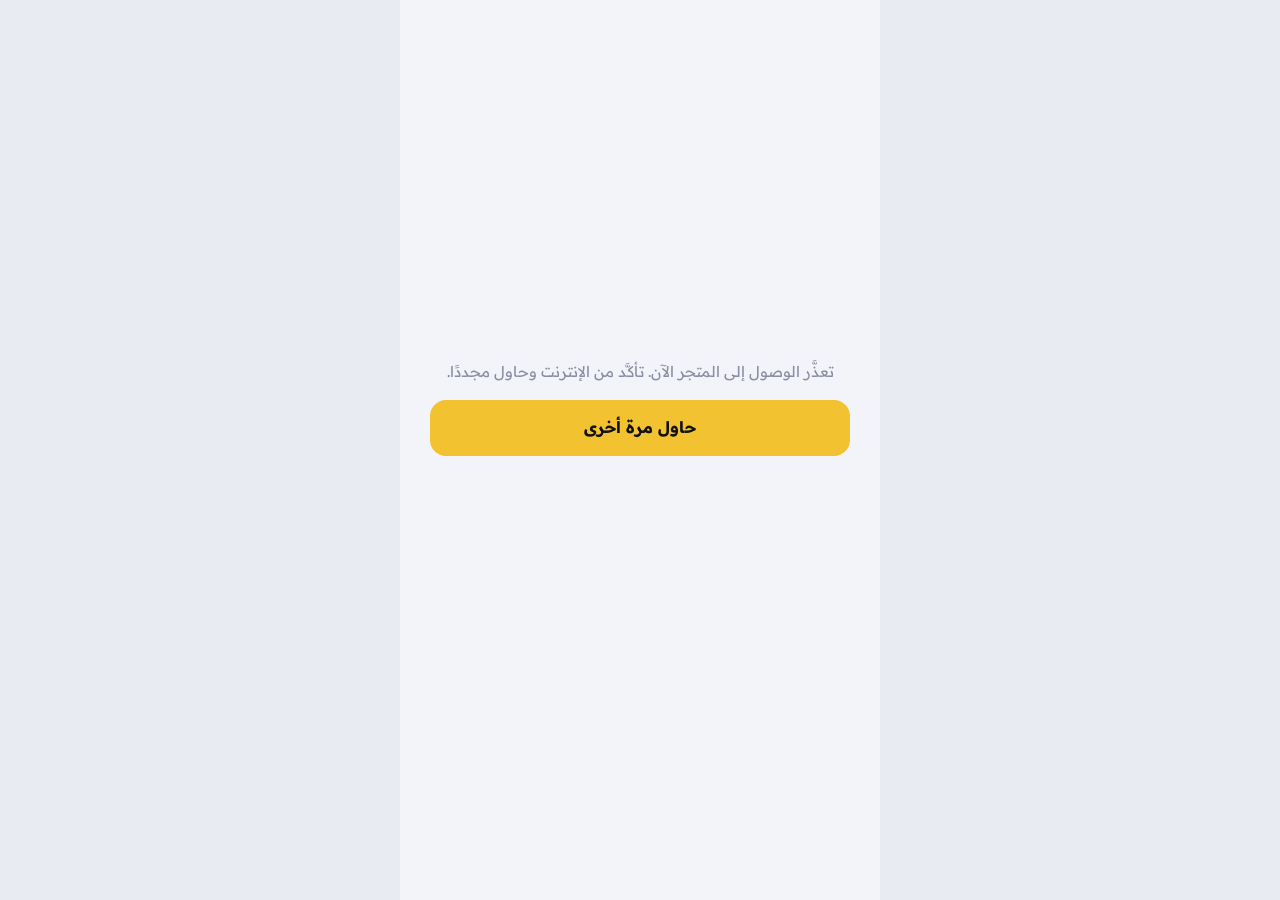
<file: index.html>
<!doctype html>
<html lang="ar" dir="rtl">
<head>
<meta charset="utf-8">
<meta name="viewport" content="width=device-width,initial-scale=1,viewport-fit=cover">
<meta name="theme-color" content="#000000">
<title>المتجر</title>
<meta name="description" content="اطلب عطرك أونلاين ويوصلك لحد البيت">
<link rel="icon" href="icon-192.png">
<link rel="apple-touch-icon" href="icon-192.png">
<link rel="preconnect" href="https://fonts.googleapis.com">
<link rel="preconnect" href="https://fonts.gstatic.com" crossorigin>
<link href="https://fonts.googleapis.com/css2?family=IBM+Plex+Sans+Arabic:wght@400;500;600;700&family=Reem+Kufi:wght@500;600;700&display=swap" rel="stylesheet">
<link rel="stylesheet" href="site.css?v=11">
</head>
<body>
<div id="shop"><div class="boot"><div class="boot-b"></div></div></div>
<script src="config.js"></script>
<script src="core/i18n.js?v=11"></script>
<script src="site.js?v=11"></script>
</body>
</html>
</file>
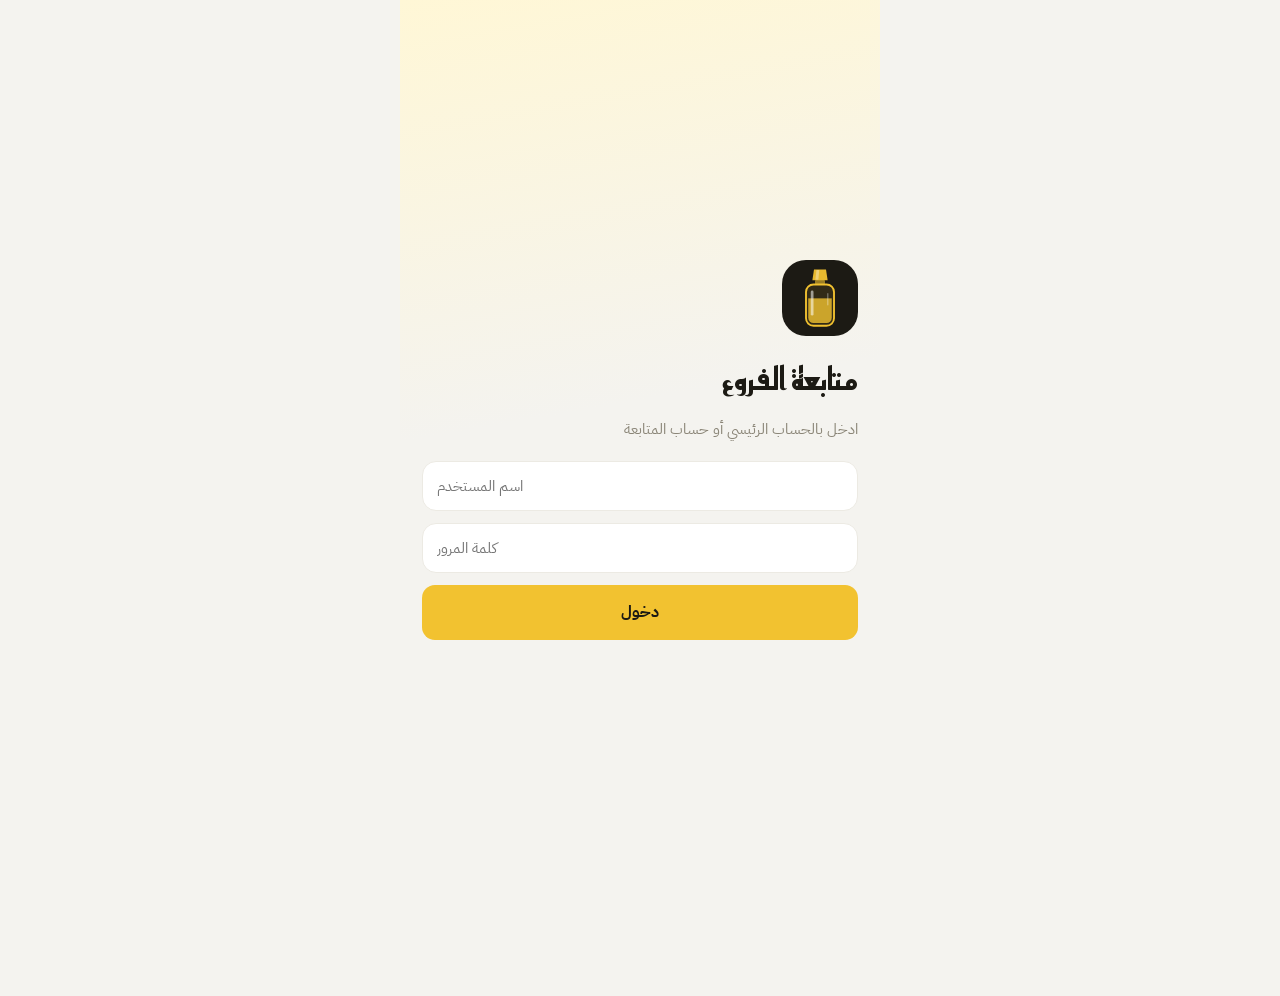
<file: admin.html>
<!doctype html>
<html lang="ar" dir="rtl">
<head>
<meta charset="utf-8">
<meta name="viewport" content="width=device-width,initial-scale=1,viewport-fit=cover">
<meta name="theme-color" content="#F2C230">
<meta name="apple-mobile-web-app-capable" content="yes">
<meta name="apple-mobile-web-app-status-bar-style" content="black-translucent">
<meta name="apple-mobile-web-app-title" content="المتابعة">
<meta name="robots" content="noindex">
<title>المتابعة</title>
<link rel="manifest" href="admin.webmanifest">
<link rel="icon" href="icon-192.png">
<link rel="apple-touch-icon" href="icon-192.png">
<link href="https://fonts.googleapis.com/css2?family=IBM+Plex+Sans+Arabic:wght@400;500;600;700&family=Reem+Kufi:wght@500;600;700&display=swap" rel="stylesheet">
<link rel="stylesheet" href="admin.css?v=11">
</head>
<body>
<div id="m"></div>
<div id="print"></div>
<script src="config.js"></script>
<script src="core/i18n.js?v=11"></script>
<script src="core/util.js?v=11"></script>
<script src="core/fb.js?v=11"></script>
<script src="core/sync.js?v=11"></script>
<script src="core/core.js?v=11"></script>
<script src="core/catedit.js?v=11"></script>
<script src="core/demo.js?v=11"></script>
<script src="admin.js?v=11"></script>
</body>
</html>
</file>
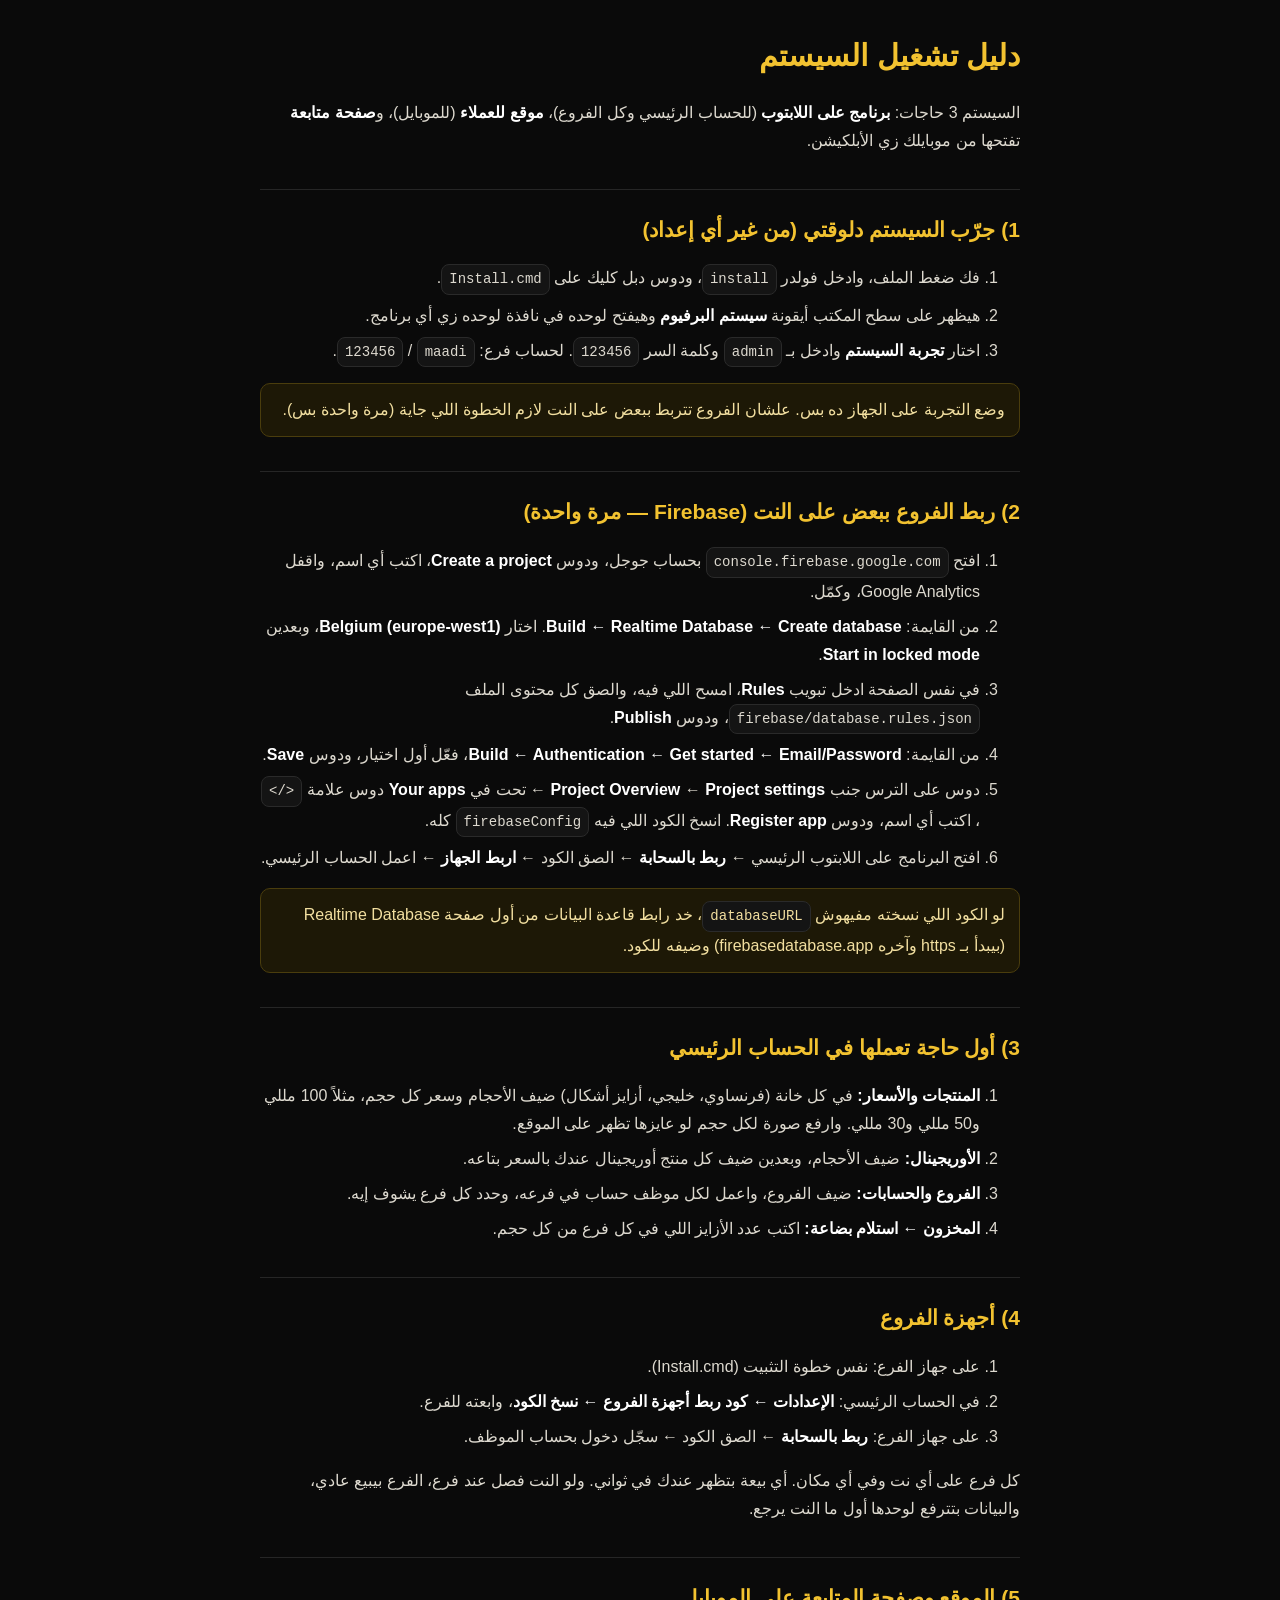
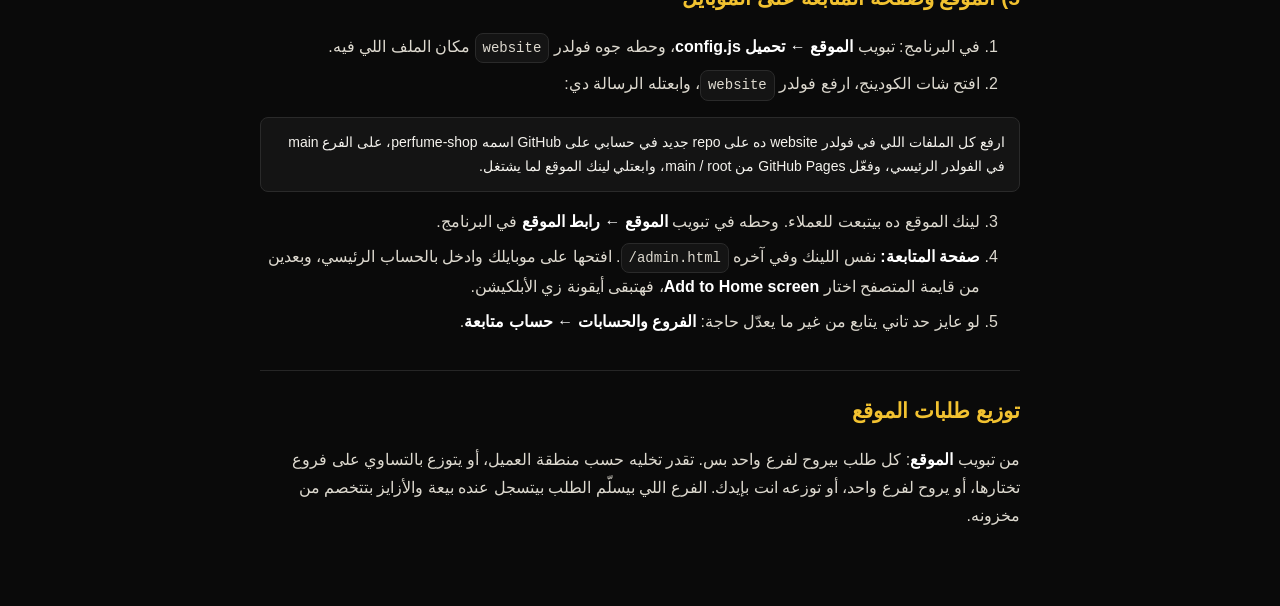
<file: core/دليل التشغيل.html>
<!doctype html>
<html lang="ar" dir="rtl"><head><meta charset="utf-8"><meta name="viewport" content="width=device-width,initial-scale=1"><title>دليل تشغيل السيستم</title>
<style>
body{margin:0;background:#0A0A0A;color:#F5F3EE;font:16px/1.75 'Segoe UI',Tahoma,sans-serif}
main{max-width:760px;margin:0 auto;padding:30px 22px 60px}
h1{color:#F2C230;font-size:30px;margin:0 0 6px}h2{color:#F2C230;font-size:21px;margin:34px 0 8px;border-top:1px solid #262626;padding-top:22px}
p,li{color:#DDD9CF}ol li{margin:7px 0}b{color:#fff}
code,.box{background:#141414;border:1px solid #2a2a2a;border-radius:8px;padding:2px 7px;direction:ltr;display:inline-block;font-family:Consolas,monospace;font-size:14px}
.box{display:block;padding:12px 14px;white-space:pre-wrap;direction:rtl;font-family:inherit}
.note{background:#1d1806;border:1px solid #4a3d0d;border-radius:10px;padding:12px 14px;color:#F2DFA0}
</style></head><body><main>
<h1>دليل تشغيل السيستم</h1>
<p>السيستم 3 حاجات: <b>برنامج على اللابتوب</b> (للحساب الرئيسي وكل الفروع)، <b>موقع للعملاء</b> (للموبايل)، و<b>صفحة متابعة</b> تفتحها من موبايلك زي الأبلكيشن.</p>

<h2>1) جرّب السيستم دلوقتي (من غير أي إعداد)</h2>
<ol>
<li>فك ضغط الملف، وادخل فولدر <code>install</code>، ودوس دبل كليك على <code>Install.cmd</code>.</li>
<li>هيظهر على سطح المكتب أيقونة <b>سيستم البرفيوم</b> وهيفتح لوحده في نافذة لوحده زي أي برنامج.</li>
<li>اختار <b>تجربة السيستم</b> وادخل بـ <code>admin</code> وكلمة السر <code>123456</code>. لحساب فرع: <code>maadi</code> / <code>123456</code>.</li>
</ol>
<p class="note">وضع التجربة على الجهاز ده بس. علشان الفروع تتربط ببعض على النت لازم الخطوة اللي جاية (مرة واحدة بس).</p>

<h2>2) ربط الفروع ببعض على النت (Firebase — مرة واحدة)</h2>
<ol>
<li>افتح <code>console.firebase.google.com</code> بحساب جوجل، ودوس <b>Create a project</b>، اكتب أي اسم، واقفل Google Analytics، وكمّل.</li>
<li>من القايمة: <b>Build ← Realtime Database ← Create database</b>. اختار <b>Belgium (europe-west1)</b>، وبعدين <b>Start in locked mode</b>.</li>
<li>في نفس الصفحة ادخل تبويب <b>Rules</b>، امسح اللي فيه، والصق كل محتوى الملف <code>firebase/database.rules.json</code>، ودوس <b>Publish</b>.</li>
<li>من القايمة: <b>Build ← Authentication ← Get started ← Email/Password</b>، فعّل أول اختيار، ودوس <b>Save</b>.</li>
<li>دوس على الترس جنب <b>Project Overview</b> ← <b>Project settings</b> ← تحت في <b>Your apps</b> دوس علامة <code>&lt;/&gt;</code>، اكتب أي اسم، ودوس <b>Register app</b>. انسخ الكود اللي فيه <code>firebaseConfig</code> كله.</li>
<li>افتح البرنامج على اللابتوب الرئيسي ← <b>ربط بالسحابة</b> ← الصق الكود ← <b>اربط الجهاز</b> ← اعمل الحساب الرئيسي.</li>
</ol>
<p class="note">لو الكود اللي نسخته مفيهوش <code>databaseURL</code>، خد رابط قاعدة البيانات من أول صفحة Realtime Database (بيبدأ بـ https وآخره firebasedatabase.app) وضيفه للكود.</p>

<h2>3) أول حاجة تعملها في الحساب الرئيسي</h2>
<ol>
<li><b>المنتجات والأسعار:</b> في كل خانة (فرنساوي، خليجي، أزايز أشكال) ضيف الأحجام وسعر كل حجم، مثلاً 100 مللي و50 مللي و30 مللي. وارفع صورة لكل حجم لو عايزها تظهر على الموقع.</li>
<li><b>الأوريجينال:</b> ضيف الأحجام، وبعدين ضيف كل منتج أوريجينال عندك بالسعر بتاعه.</li>
<li><b>الفروع والحسابات:</b> ضيف الفروع، واعمل لكل موظف حساب في فرعه، وحدد كل فرع يشوف إيه.</li>
<li><b>المخزون ← استلام بضاعة:</b> اكتب عدد الأزايز اللي في كل فرع من كل حجم.</li>
</ol>

<h2>4) أجهزة الفروع</h2>
<ol>
<li>على جهاز الفرع: نفس خطوة التثبيت (Install.cmd).</li>
<li>في الحساب الرئيسي: <b>الإعدادات ← كود ربط أجهزة الفروع ← نسخ الكود</b>، وابعته للفرع.</li>
<li>على جهاز الفرع: <b>ربط بالسحابة</b> ← الصق الكود ← سجّل دخول بحساب الموظف.</li>
</ol>
<p>كل فرع على أي نت وفي أي مكان. أي بيعة بتظهر عندك في ثواني. ولو النت فصل عند فرع، الفرع بيبيع عادي، والبيانات بتترفع لوحدها أول ما النت يرجع.</p>

<h2>5) الموقع وصفحة المتابعة على الموبايل</h2>
<ol>
<li>في البرنامج: تبويب <b>الموقع ← تحميل config.js</b>، وحطه جوه فولدر <code>website</code> مكان الملف اللي فيه.</li>
<li>افتح شات الكودينج، ارفع فولدر <code>website</code>، وابعتله الرسالة دي:</li>
</ol>
<div class="box">ارفع كل الملفات اللي في فولدر website ده على repo جديد في حسابي على GitHub اسمه perfume-shop، على الفرع main في الفولدر الرئيسي، وفعّل GitHub Pages من main / root، وابعتلي لينك الموقع لما يشتغل.</div>
<ol start="3">
<li>لينك الموقع ده بيتبعت للعملاء. وحطه في تبويب <b>الموقع ← رابط الموقع</b> في البرنامج.</li>
<li><b>صفحة المتابعة:</b> نفس اللينك وفي آخره <code>/admin.html</code>. افتحها على موبايلك وادخل بالحساب الرئيسي، وبعدين من قايمة المتصفح اختار <b>Add to Home screen</b>، فهتبقى أيقونة زي الأبلكيشن.</li>
<li>لو عايز حد تاني يتابع من غير ما يعدّل حاجة: <b>الفروع والحسابات ← حساب متابعة</b>.</li>
</ol>

<h2>توزيع طلبات الموقع</h2>
<p>من تبويب <b>الموقع</b>: كل طلب بيروح لفرع واحد بس. تقدر تخليه حسب منطقة العميل، أو يتوزع بالتساوي على فروع تختارها، أو يروح لفرع واحد، أو توزعه انت بإيدك. الفرع اللي بيسلّم الطلب بيتسجل عنده بيعة والأزايز بتتخصم من مخزونه.</p>
</main></body></html>
</file>
<file: site.css>
:root{--plum:#F2C230;--amber:#F2C230;--powder:#0A0A0A;--ink:#F5F3EE;--muted:#9A968C;--line:#262626;--card:#141414;color-scheme:dark;
  --ui:'IBM Plex Sans Arabic','Segoe UI',Tahoma,sans-serif;--disp:'Reem Kufi','IBM Plex Sans Arabic',sans-serif}
*{box-sizing:border-box;-webkit-tap-highlight-color:transparent}
html{background:#000}
body{margin:0;font:15px/1.6 var(--ui);color:var(--ink)}
#shop{max-width:480px;margin:0 auto;min-height:100vh;background:var(--powder);position:relative;padding-bottom:96px;box-shadow:0 0 0 1px #1a1a1a}
button{font:inherit;color:inherit;cursor:pointer;border:0;background:none}
input,select,textarea{font:inherit;color:inherit}
:focus-visible{outline:2px solid var(--amber);outline-offset:2px}
.num{font-variant-numeric:tabular-nums}
.boot{height:100vh;display:grid;place-items:center}.boot-b{width:34px;height:52px;border:2px solid var(--plum);border-radius:8px 8px 10px 10px;position:relative;overflow:hidden}
.boot-b::after{content:'';position:absolute;inset:auto 0 0 0;height:30%;background:var(--amber);animation:fill 1.2s ease-in-out infinite alternate}
@keyframes fill{to{height:85%}}

/* header */
.bar{position:sticky;top:0;z-index:20;display:flex;align-items:center;gap:10px;padding:10px 16px;background:#0a0a0ae6;backdrop-filter:blur(10px);border-bottom:1px solid transparent;transition:border .2s}
.bar.sc{border-color:var(--line)}
.bar .lg{height:34px;width:34px;border-radius:50%;object-fit:cover;background:var(--plum)}
.bar b{font-family:var(--disp);font-size:18px;flex:1;letter-spacing:.2px}
.ib{width:38px;height:38px;border-radius:50%;display:grid;place-items:center;background:var(--card);border:1px solid var(--line);color:var(--plum)}

/* hero */
.hero{padding:26px 20px 10px;position:relative;overflow:hidden}
.hero h1{font-family:var(--disp);font-weight:700;font-size:44px;line-height:1.05;margin:0;color:#fff}
.hero .en{letter-spacing:5px;font-size:12px;color:var(--muted);margin-top:6px;direction:ltr;text-align:start}
.hero p{margin:12px 0 0;color:var(--muted);max-width:30ch}
.closed{margin:12px 16px 0;background:#2b2408;color:var(--plum);border:1px solid #4a3d0d;border-radius:12px;padding:12px 14px;font-size:14px}

/* category tiles */
.cats{display:flex;gap:10px;overflow-x:auto;padding:18px 16px 8px;scroll-snap-type:x mandatory;scrollbar-width:none}
.cats::-webkit-scrollbar{display:none}
.ctile{flex:0 0 auto;width:104px;scroll-snap-align:start;display:flex;flex-direction:column;align-items:center;gap:4px;padding:14px 8px 12px;border-radius:22px;text-align:center;
 background:radial-gradient(120% 90% at 50% 0%,color-mix(in srgb,var(--c) 30%,transparent),transparent 70%),var(--card,#151515);border:1px solid color-mix(in srgb,var(--c) 35%,transparent)}
.ctile .cglyph{display:grid;place-items:center;width:64px;height:64px;border-radius:50%;background:color-mix(in srgb,var(--c) 16%,transparent);margin-bottom:4px}
.ctile .cn{font-size:13.5px;font-weight:700;line-height:1.3}
.ctile small{font-size:10.5px;opacity:.6;letter-spacing:.5px}
.ctile:active{transform:scale(.97)}

/* sections */
.chips{position:sticky;top:58px;z-index:15;display:flex;gap:8px;overflow-x:auto;padding:10px 16px;background:#0a0a0ae6;backdrop-filter:blur(10px);scrollbar-width:none}
.chip{white-space:nowrap;padding:7px 14px;border-radius:20px;background:var(--card);border:1px solid var(--line);font-weight:600;font-size:13.5px}
.chip.on{background:var(--plum);color:#111;border-color:var(--plum)}
.sec{padding:6px 16px 4px}
.sec h2{font-family:var(--disp);font-size:22px;margin:18px 0 10px;display:flex;align-items:center;gap:8px}
.sec h2 i{width:10px;height:10px;border-radius:3px;background:var(--c)}
.feat{display:flex;gap:12px;overflow-x:auto;padding:4px 16px 8px;scroll-snap-type:x mandatory;scrollbar-width:none}
.feat .pc{min-width:62%;scroll-snap-align:start}
.grid{display:grid;grid-template-columns:1fr 1fr;gap:12px}
.pc{background:var(--card);border-radius:16px;overflow:hidden;border:1px solid var(--line);text-align:start;display:flex;flex-direction:column}
.pc .im{aspect-ratio:1/1;background:radial-gradient(90% 80% at 50% 30%,color-mix(in srgb,var(--c) 22%,#141414),#101010);display:grid;place-items:center;position:relative}
.pc .im img{width:100%;height:100%;object-fit:cover}
.pc .im .tag{position:absolute;top:8px;right:8px;background:var(--plum);color:#111;font-size:11px;padding:2px 8px;border-radius:10px}
.pc .tx{padding:9px 11px 12px}
.pc b{display:block;font-size:14.5px;line-height:1.35}
.pc small{color:var(--muted);font-size:12.5px}
.pc .pr{font-weight:700;color:var(--c,var(--plum));margin-top:3px;font-size:14px}
.pc.out{opacity:.55}

/* sheet */
.back{position:fixed;inset:0;background:#000000b3;z-index:40;opacity:0;transition:opacity .2s}
.back.in{opacity:1}
.sheet{position:fixed;left:50%;bottom:0;transform:translate(-50%,100%);width:100%;max-width:480px;max-height:92vh;overflow:auto;background:var(--powder);border-radius:22px 22px 0 0;z-index:41;transition:transform .28s cubic-bezier(.2,.8,.2,1);padding-bottom:env(safe-area-inset-bottom)}
.sheet.in{transform:translate(-50%,0)}
.grab{width:42px;height:5px;border-radius:5px;background:#3a3a3a;margin:9px auto 0}
.sh-img{aspect-ratio:4/3;background:radial-gradient(90% 80% at 50% 30%,color-mix(in srgb,var(--c) 25%,#141414),#0f0f0f);display:grid;place-items:center;margin:10px 16px 0;border-radius:18px;overflow:hidden}
.sh-img img{width:100%;height:100%;object-fit:cover}
.sh-b{padding:14px 18px 20px}
.sh-b h3{font-family:var(--disp);font-size:26px;margin:0;line-height:1.2}
.notes{display:grid;grid-template-columns:repeat(3,1fr);gap:8px;margin:12px 0}
.notes div{background:var(--card);border-radius:12px;padding:8px 10px;border:1px solid var(--line)}
.notes small{display:block;color:var(--muted);font-size:11.5px}
.notes span{font-size:13px;font-weight:600}
.lbl{font-weight:700;margin:14px 0 8px;display:block}

/* signature: bottle size picker */
.sizes{display:flex;gap:10px}
.sz{flex:1;background:var(--card);border:1.5px solid var(--line);border-radius:16px;padding:12px 6px 10px;display:flex;flex-direction:column;align-items:center;gap:6px}
.sz svg .liq{transition:y .45s cubic-bezier(.2,.8,.2,1)}
.sz b{font-size:14px}.sz small{color:var(--muted);font-size:12.5px}
.sz.on{border-color:var(--plum);box-shadow:0 0 0 3px #f2c2301f;background:var(--card)}
.sz:disabled{opacity:.4}
.qty{display:flex;align-items:center;gap:14px;background:var(--card);border:1px solid var(--line);border-radius:14px;padding:4px}
.qty button{width:40px;height:40px;border-radius:11px;font-size:20px;background:#222}
.qty b{min-width:24px;text-align:center}
.cta{display:flex;align-items:center;justify-content:center;gap:8px;width:100%;border-radius:16px;padding:15px;font-weight:700;font-size:16px;background:var(--plum);color:#111}
.cta:disabled{opacity:.45}
.cta.am{background:var(--amber);color:#111}
.row{display:flex;align-items:center;gap:12px}

/* cart bar */
.cartbar{position:fixed;bottom:14px;left:50%;transform:translateX(-50%);width:calc(min(480px,100%) - 28px);z-index:30;display:flex;align-items:center;justify-content:space-between;background:var(--plum);color:#111;border-radius:18px;padding:13px 18px;box-shadow:0 12px 30px #0009;font-weight:700}
.cartbar .cnt{background:#111;color:var(--plum);border-radius:10px;padding:0 9px;margin-left:8px}
.line{display:flex;gap:10px;align-items:center;padding:10px 0;border-bottom:1px solid var(--line)}
.line .t{flex:1}.line .t small{display:block;color:var(--muted)}
.f{display:block;margin-bottom:11px}.f span{display:block;font-weight:600;font-size:13.5px;margin-bottom:4px}
.inp{width:100%;border:1px solid #2c2c2c;border-radius:12px;padding:12px 13px;background:#101010;font-size:15px;color:var(--ink)}
.inp:focus{outline:none;border-color:var(--amber);box-shadow:0 0 0 3px #f2c23026}
.pays{display:grid;gap:8px}
.pay{display:flex;align-items:center;gap:10px;background:var(--card);border:1.5px solid var(--line);border-radius:12px;padding:11px 12px;text-align:start}
.pay.on{border-color:var(--plum)}
.pay i{width:18px;height:18px;border-radius:50%;border:2px solid var(--line);flex:none}
.pay.on i{border:5px solid var(--plum)}
.sum{background:var(--card);border-radius:14px;padding:12px 14px;border:1px solid var(--line);margin:12px 0}
.sum div{display:flex;justify-content:space-between;padding:2px 0}
.sum .big{font-family:var(--disp);font-size:20px;border-top:1px dashed var(--line);margin-top:6px;padding-top:8px}
.err{color:#F06A6A;font-size:13px;margin:6px 0}

/* done & tracking */
.done{text-align:center;padding:26px 18px}
.done h3{font-family:var(--disp);font-size:26px;margin:10px 0 4px}
.code{font-family:var(--disp);font-size:30px;letter-spacing:4px;color:var(--plum);direction:ltr}
.steps{display:flex;flex-direction:column;gap:0;margin:18px 0;text-align:start}
.step{display:flex;gap:12px;align-items:flex-start;padding-bottom:16px;position:relative}
.step::before{content:'';position:absolute;right:8px;top:20px;bottom:0;width:2px;background:var(--line)}
.step:last-child::before{display:none}
.step i{width:18px;height:18px;border-radius:50%;border:2px solid #333;background:#111;flex:none;margin-top:3px;z-index:1}
.step.ok i{background:var(--plum);border-color:var(--plum)} .step.now i{background:var(--amber);border-color:var(--amber)}
.step.ok b,.step.now b{color:var(--ink)} .step b{color:var(--muted)}

/* footer */
.foot{margin:30px 16px 0;padding:20px;border-radius:20px;background:var(--card);border:1px solid var(--line);color:var(--ink)}
.foot h4{font-family:var(--disp);font-size:20px;margin:0 0 8px}
.foot a{color:var(--plum)}
.foot .soc{display:flex;gap:10px;margin-top:12px}
.foot .soc a{padding:6px 12px;border-radius:20px;background:#ffffff1f;text-decoration:none;font-size:13px}
.toast{position:fixed;top:14px;left:50%;transform:translateX(-50%);background:#232323;border:1px solid #333;color:#fff;padding:10px 16px;border-radius:12px;z-index:60;font-size:14px;max-width:90%}
.empty{text-align:center;color:var(--muted);padding:30px}

.big-price{font-family:var(--disp);font-size:30px;color:var(--plum);margin-top:8px}
select.inp option{background:#141414}
.boot-b{border-color:var(--plum)}
/* ---- offers ---- */
.pc{position:relative}
.pc .offb{position:absolute;top:10px;left:10px;z-index:2;background:#F2C230;color:#1C1D2A;font-weight:800;font-size:12px;padding:4px 10px;border-radius:20px;box-shadow:0 4px 12px rgba(0,0,0,.18)}
.pv{display:inline-flex;align-items:baseline;gap:6px;flex-wrap:wrap}
.pv s{opacity:.55;font-weight:500;font-size:.82em}
.offline{display:inline-block;margin-top:6px;background:#FFF4CC;color:#7A5B00;border-radius:10px;padding:4px 10px;font-weight:700;font-size:13px}
.sec.offers{background:linear-gradient(160deg,#FFE27A,#F2C230);border-radius:26px;margin:14px;padding:18px 14px 8px}
.sec.offers h2{color:#1C1D2A;margin:2px 0 12px}
.off-head{display:flex;justify-content:space-between;align-items:flex-start;gap:10px}
.off-k{display:inline-block;background:#1C1D2A;color:#F2C230;font-weight:800;font-size:12px;padding:3px 10px;border-radius:20px}
.off-end{background:#ffffffb0;color:#1C1D2A;font-weight:800;font-size:13px;padding:6px 12px;border-radius:12px;white-space:nowrap}

.ib.lang{font-weight:800;font-size:13px;font-family:inherit;color:var(--ink,#fff)}
.oil-box{display:block;margin-top:14px}
.oil-box small{display:block;color:var(--muted);font-size:12px;margin-top:6px}
.oil-ask.need{border-color:#EF5A5A}
.oil-l{display:block;margin-top:3px;font-size:12.5px;font-weight:700;color:var(--amber)}
</file>
<file: admin.css>
/* Follow-up app — Lampika studio: warm white + brand yellow, dark mode optional */
:root{--y:#F2C230;--y2:#FFE27A;--bg:#F4F3EF;--card:#FFFFFF;--ink:#1C1A14;--muted:#8A8577;--line:#ECEAE3;--soft:#F7F6F2;--ok:#1E9E5A;--err:#D9483B;--warn:#B98500;
  --ui:'IBM Plex Sans Arabic','Segoe UI',Tahoma,sans-serif;--disp:'Reem Kufi','IBM Plex Sans Arabic',sans-serif;color-scheme:light}
:root[data-theme=dark]{--bg:#0E0E0C;--card:#18181A;--ink:#F3F1EA;--muted:#9A968C;--line:#2A2A2C;--soft:#202022;color-scheme:dark}
*{box-sizing:border-box;-webkit-tap-highlight-color:transparent}
body{margin:0;font:15px/1.6 var(--ui);color:var(--ink);background:var(--bg)}
#m{max-width:480px;margin:0 auto;min-height:100vh;background:var(--bg);padding-bottom:96px}
button{font:inherit;color:inherit;border:0;background:none;cursor:pointer}
input,select{font:inherit}
.num{font-variant-numeric:tabular-nums}
.mny{white-space:nowrap;direction:ltr;unicode-bidi:isolate;font-weight:700}.mny small{font-size:.62em;font-weight:600;opacity:.75}
/* header */
.top{background:linear-gradient(155deg,var(--y2) 0%,var(--y) 55%,#E9B21B 100%);color:#1C1A14;padding:calc(14px + env(safe-area-inset-top)) 18px 20px;border-radius:0 0 28px 28px;box-shadow:0 10px 30px rgba(185,133,0,.18)}
.top .r{display:flex;justify-content:space-between;align-items:center;gap:10px}
.who b{display:block;font-family:var(--disp);font-size:21px;line-height:1.2}.who small{font-size:12.5px;opacity:.75}
.acts{display:flex;align-items:center;gap:4px}
.ib{width:36px;height:36px;border-radius:12px;display:grid;place-items:center;background:#ffffff59;color:#1C1A14}
.live{display:inline-flex;align-items:center;gap:6px;font-size:12px;font-weight:700;background:#ffffff73;padding:5px 11px;border-radius:20px;margin-left:4px}
.live i{width:8px;height:8px;border-radius:50%;background:#167a43;box-shadow:0 0 0 0 #1e9e5a66;animation:pulse 2s infinite}
.live.off i{background:var(--err);animation:none}
@keyframes pulse{70%{box-shadow:0 0 0 7px #1e9e5a00}}
.hero{margin-top:16px;background:#ffffff8c;border-radius:20px;padding:14px 16px;backdrop-filter:blur(4px)}
.hero>small{font-size:12.5px;font-weight:600;opacity:.75}
.big{font-family:var(--disp);font-size:40px;line-height:1.15;margin:2px 0 6px}.big .mny small{font-size:.5em}
.hero-sub{display:flex;flex-wrap:wrap;gap:6px 14px;font-size:13px;font-weight:600;align-items:center}
.hero-sub .o{opacity:.65;font-weight:500}
.trend{font-size:12px;font-weight:800;padding:2px 8px;border-radius:10px;background:#ffffffa6}.trend.up{color:var(--ok)}.trend.dn{color:var(--err)}
/* body */
.w{padding:16px 14px 0}
.kp{display:grid;grid-template-columns:1fr 1fr;gap:10px}
.k{background:var(--card);border:1px solid var(--line);border-radius:18px;padding:12px 14px;box-shadow:0 1px 2px rgba(28,26,20,.03)}
.k .kl{display:block;color:var(--muted);font-size:12.5px;font-weight:600}
.k b{display:block;font-family:var(--disp);font-size:23px;line-height:1.3}
.k small{color:var(--muted);font-size:12px}
.h{font-family:var(--disp);font-size:18px;margin:22px 4px 9px;display:flex;justify-content:space-between;align-items:baseline}
.h small{font-family:var(--ui);font-size:12.5px}
.card{background:var(--card);border:1px solid var(--line);border-radius:20px;padding:6px 16px;margin-bottom:12px;box-shadow:0 1px 2px rgba(28,26,20,.03)}
.card.ord{padding:14px 16px}
.list>div{padding:12px 0;border-bottom:1px solid var(--line)}.list>div:last-child{border-bottom:0}
.br{display:flex;justify-content:space-between;align-items:center;gap:10px}
.br>b{font-size:15.5px;display:flex;align-items:center;gap:6px}
.br .mny{font-family:var(--disp);font-size:18px}
.mut{color:var(--muted);font-size:12.5px}
.dot{display:inline-block;width:8px;height:8px;border-radius:50%;background:#C9C5BA}.dot.on{background:var(--ok);box-shadow:0 0 0 3px #1e9e5a22}
.bar{height:7px;border-radius:7px;background:var(--soft);margin:8px 0 6px;overflow:hidden}.bar i{display:block;height:100%;border-radius:7px;background:var(--y)}
.sale .meta{display:flex;align-items:center;gap:8px;min-width:0}.sale .meta b{white-space:nowrap}
.sale.void{opacity:.5}
.cd{display:inline-block;width:10px;height:10px;border-radius:4px;flex:none;box-shadow:inset 0 0 0 1px rgba(0,0,0,.12)}
.items{display:flex;flex-direction:column;gap:4px;margin-top:8px}
.it{display:flex;align-items:center;gap:8px;font-size:14px}
.it .q{min-width:34px;text-align:center;font-weight:800;font-size:12.5px;background:var(--soft);border:1px solid var(--line);border-radius:8px;padding:1px 6px;direction:ltr}
.ord .foot{margin-top:12px;padding-top:12px;border-top:1px dashed var(--line)}
.alerts{display:flex;flex-direction:column;gap:8px;margin-top:12px}
.al{display:flex;align-items:center;gap:10px;background:var(--card);border:1px solid var(--line);border-radius:16px;padding:11px 14px;font-size:14px;text-align:start;width:100%}
.al.warn{background:#FFF6D6;border-color:#F4DF9A;color:#6E5200}
:root[data-theme=dark] .al.warn{background:#2A2410;border-color:#4A3E14;color:#F2D57A}
.al .go{margin-right:auto;font-size:20px;opacity:.6}
.seg{display:flex;background:var(--card);border:1px solid var(--line);border-radius:14px;padding:4px;gap:4px;margin-bottom:10px}
.seg button{flex:1;padding:9px 4px;border-radius:10px;font-weight:700;font-size:14px;color:var(--muted)}
.seg button.on{background:var(--y);color:#1C1A14}
.dnav{display:flex;align-items:center;justify-content:space-between;gap:8px;margin-bottom:10px}
.dnav b{font-size:15px}.dnav .ib.b{background:var(--card);border:1px solid var(--line);color:var(--ink);font-size:22px;line-height:1}
.inp{width:100%;border:1px solid var(--line);border-radius:14px;padding:12px 14px;background:var(--card);font-size:15px;color:var(--ink)}
.row{display:flex;gap:8px;align-items:center}
.btn{display:inline-flex;align-items:center;justify-content:center;gap:6px;padding:10px 16px;border-radius:13px;font-weight:700;background:var(--y);color:#1C1A14;font-size:14px;text-decoration:none}
.btn.lt{background:var(--soft);color:var(--ink);border:1px solid var(--line)}
.btn.bl{width:100%;padding:15px;font-size:16px}
.pill{display:inline-block;padding:3px 10px;border-radius:20px;font-size:12px;font-weight:700;background:var(--soft);color:var(--ink);margin-top:6px}
.pill.n{background:#FFF1BF;color:#7A5B00}.pill.e{background:#FDE7E4;color:var(--err)}
.cgrp .br>b{font-size:15px}
.chips{display:flex;flex-wrap:wrap;gap:6px}
.chip{display:inline-flex;gap:6px;align-items:center;background:var(--soft);border:1px solid var(--line);border-radius:10px;padding:3px 10px;font-size:13px}
.chip b{direction:ltr}
.row-line{padding:12px 0}
.grp-t{display:flex;align-items:center;gap:8px;font-family:var(--disp);font-size:16px;padding:12px 0 6px!important;border-bottom:0!important}
.inv-h,.inv-r{display:grid;grid-template-columns:minmax(0,1fr) 46px 46px 46px 50px;gap:4px;align-items:center;font-size:13.5px;padding:8px 0!important}
.inv-h{color:var(--muted);font-size:12px;font-weight:700;border-bottom:1px solid var(--line)}
.inv-h span:not(:first-child),.inv-r>:not(:first-child){text-align:center}
.inv-r b{background:var(--soft);border-radius:8px;padding:2px 0}
.bchips{display:flex;gap:8px;overflow-x:auto;padding-bottom:4px;margin-bottom:12px;scrollbar-width:none}
.bchips button{white-space:nowrap;padding:9px 16px;border-radius:13px;background:var(--card);border:1px solid var(--line);font-weight:700;font-size:14px}
.bchips button.on{background:var(--y);border-color:var(--y);color:#1C1A14}
.stk{display:grid;grid-template-columns:1fr 1fr;gap:8px;padding:6px 0 12px!important;border:0!important}
.sk{display:flex;justify-content:space-between;align-items:center;gap:6px;background:var(--soft);border:1px solid var(--line);border-radius:12px;padding:9px 12px;font-size:13.5px}
.sk b{font-size:16px}
.sk.lo{background:#FFF6D6;border-color:#F4DF9A}.sk.lo b{color:var(--warn)}
.sk.ze{background:#FDE9E6;border-color:#F6C9C2}.sk.ze b{color:var(--err)}
:root[data-theme=dark] .sk.lo{background:#2A2410;border-color:#4A3E14}:root[data-theme=dark] .sk.ze{background:#2E1715;border-color:#4C2420}
/* bottom nav */
.nav{position:fixed;bottom:0;left:50%;transform:translateX(-50%);width:100%;max-width:480px;display:grid;grid-template-columns:repeat(5,1fr);background:color-mix(in srgb,var(--card) 92%,transparent);backdrop-filter:blur(14px);border-top:1px solid var(--line);padding:8px 8px calc(8px + env(safe-area-inset-bottom));z-index:10}
.nav button{display:flex;flex-direction:column;align-items:center;gap:3px;font-size:11.5px;font-weight:700;color:var(--muted);padding:4px}
.nav .ni{position:relative;display:grid;place-items:center;width:52px;height:30px;border-radius:15px}
.nav button.on{color:var(--ink)}.nav button.on .ni{background:var(--y);color:#1C1A14}
.nav i{position:absolute;top:-4px;left:6px;background:var(--err);color:#fff;font-style:normal;font-size:10.5px;font-weight:800;border-radius:9px;padding:0 5px;line-height:17px}
/* login */
.gate{min-height:100vh;display:flex;flex-direction:column;justify-content:center;padding:30px 22px;gap:12px;background:linear-gradient(170deg,#FFF7D6,var(--bg) 45%)}
.gate-mark{width:76px;height:76px;border-radius:24px;background:#1C1A14;display:grid;place-items:center}
.gate h1{font-family:var(--disp);font-size:32px;margin:6px 0 0}
.gate p{margin:0 0 8px;color:var(--muted)}
.toast{position:fixed;top:14px;left:50%;transform:translateX(-50%);background:var(--ink);color:var(--bg);padding:11px 18px;border-radius:14px;z-index:60;max-width:90%;font-weight:600}
.toast.err{background:var(--err);color:#fff}
.modal-back{position:fixed;inset:0;background:#0006;z-index:50;display:flex;align-items:flex-end;justify-content:center}
.modal{background:var(--bg);width:100%;max-width:480px;border-radius:24px 24px 0 0;max-height:85vh;overflow:auto;padding-bottom:env(safe-area-inset-bottom)}
.modal-head{display:flex;justify-content:space-between;padding:16px 16px 6px}.modal-head h3{margin:0;font-family:var(--disp)}
.modal-body{padding:4px 16px 12px}.modal-foot{display:flex;gap:8px;padding:10px 16px 16px;flex-wrap:wrap}
.modal-foot button{flex:1;padding:12px;border-radius:13px;font-weight:700;background:var(--card);border:1px solid var(--line);color:var(--ink)}
.modal-foot .primary{background:var(--y);color:#1C1A14;border-color:var(--y)}
.icon-btn{padding:6px}
.field{display:block;margin-bottom:10px}.field .lbl{display:block;font-weight:600;font-size:13px;margin-bottom:4px}
.empty{text-align:center;color:var(--muted);padding:26px 10px;display:flex;flex-direction:column;align-items:center;gap:8px}
#print{display:none}
select.inp option{background:var(--card)}
.ib.lang{font-weight:800;font-size:13px;font-family:inherit}

.shift{border-top:1px solid var(--line);padding-top:10px;margin-top:10px;display:flex;flex-direction:column;gap:6px}
.sh-kp{margin:8px 0 2px}
.chip.neg b{color:var(--err)} .chip.pos b{color:var(--ok)}
.items .oil{margin-inline-start:6px;color:var(--warn);font-weight:700}
.sellers{display:flex;flex-wrap:wrap;gap:6px;align-items:center}

/* editing from the phone (main account) */
.tgl{display:inline-flex;align-items:center;gap:8px;cursor:pointer;user-select:none;font-size:14px;font-weight:600}
.tgl input{position:absolute;opacity:0;pointer-events:none}
.tgl-ui{width:40px;height:24px;border-radius:24px;background:#C9C5BA;position:relative;transition:background .15s;flex:none}
.tgl-ui::after{content:'';position:absolute;top:3px;right:3px;width:18px;height:18px;border-radius:50%;background:#fff;transition:right .15s}
.tgl input:checked+.tgl-ui{background:var(--y)} .tgl input:checked+.tgl-ui::after{right:19px}
.grid{display:grid;gap:10px}.g2{grid-template-columns:1fr 1fr}
.sec-t{font-weight:800;font-size:14px;margin:12px 0 6px}
.tbl{width:100%;border-collapse:collapse;font-size:14px}.tbl th{text-align:start;font-size:12px;color:var(--muted);font-weight:600;padding:6px 4px}.tbl td{padding:5px 4px;border-top:1px solid var(--line)}
.tbl td .inp{padding:9px 10px}
.thumb{width:52px;height:52px;border-radius:12px;object-fit:cover;background:var(--soft);display:inline-grid;place-items:center;flex:none;color:var(--muted)}
.btn.sm{padding:8px 12px;font-size:13px}
.muted{color:var(--muted)}.small{font-size:12px}
.modal-foot .danger{background:var(--err);color:#fff;border-color:var(--err)}
.modal-foot .ghost{background:transparent}
.wrap{flex-wrap:wrap}
.ed-hint{font-size:12px;color:var(--muted);margin:-4px 0 10px}
.prow{display:flex;align-items:center;gap:10px;padding:10px 0;border-top:1px solid var(--line);cursor:pointer}
.prow:first-of-type{border-top:0}
.prow .pn{flex:1;min-width:0}.prow .pn b{display:block}.prow .pn small{color:var(--muted)}
.prow .pp{font-weight:800;font-size:17px;white-space:nowrap}
.prow.off{opacity:.5}
.ordb{display:flex;flex-direction:column;gap:2px}
.ordb button{width:30px;height:24px;border:1px solid var(--line);background:var(--card);border-radius:8px;display:grid;place-items:center;color:var(--ink)}
.ordb button:disabled{opacity:.25}
.addb{width:100%;margin-top:10px}
.sk.ed{cursor:pointer;position:relative}
.sk.ed::after{content:'✎';position:absolute;top:4px;left:6px;font-size:10px;color:var(--muted)}
.stk-big{font-size:40px;font-weight:800;text-align:center;margin:4px 0 12px}
</file>
